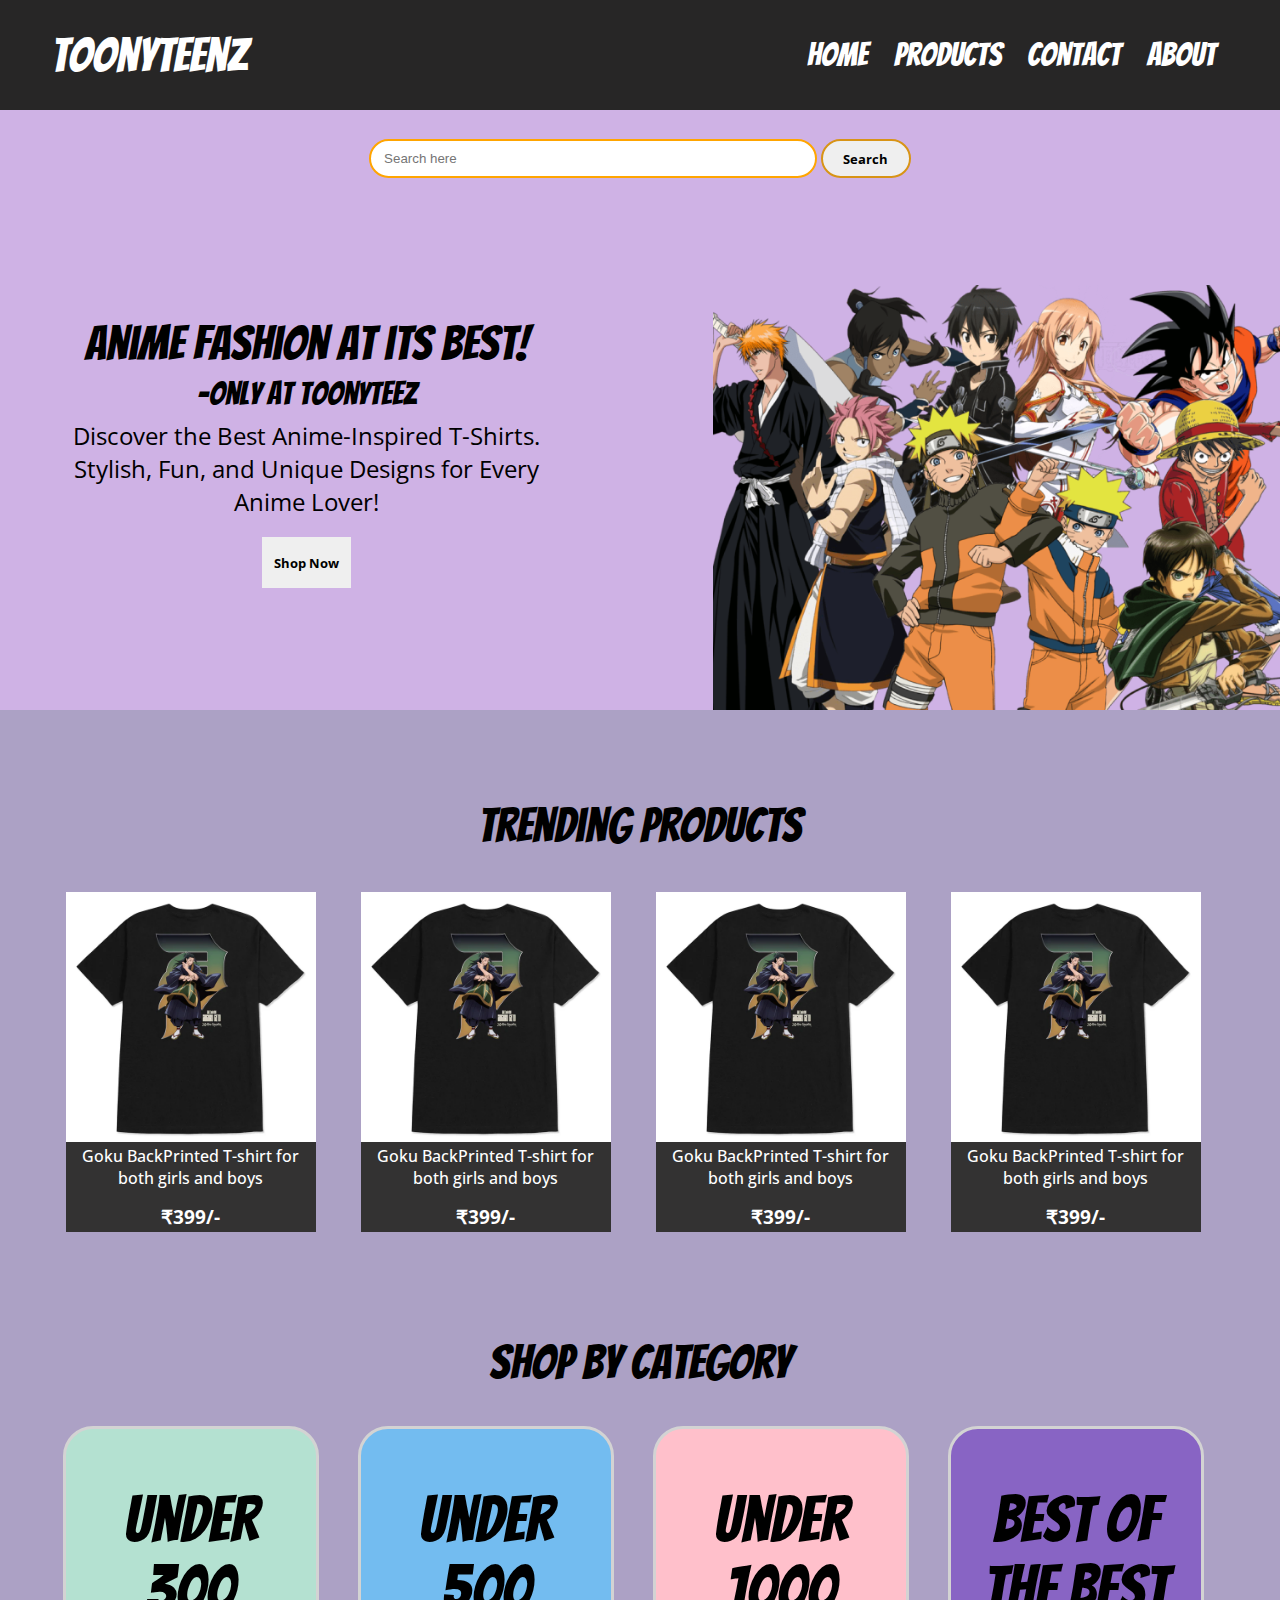
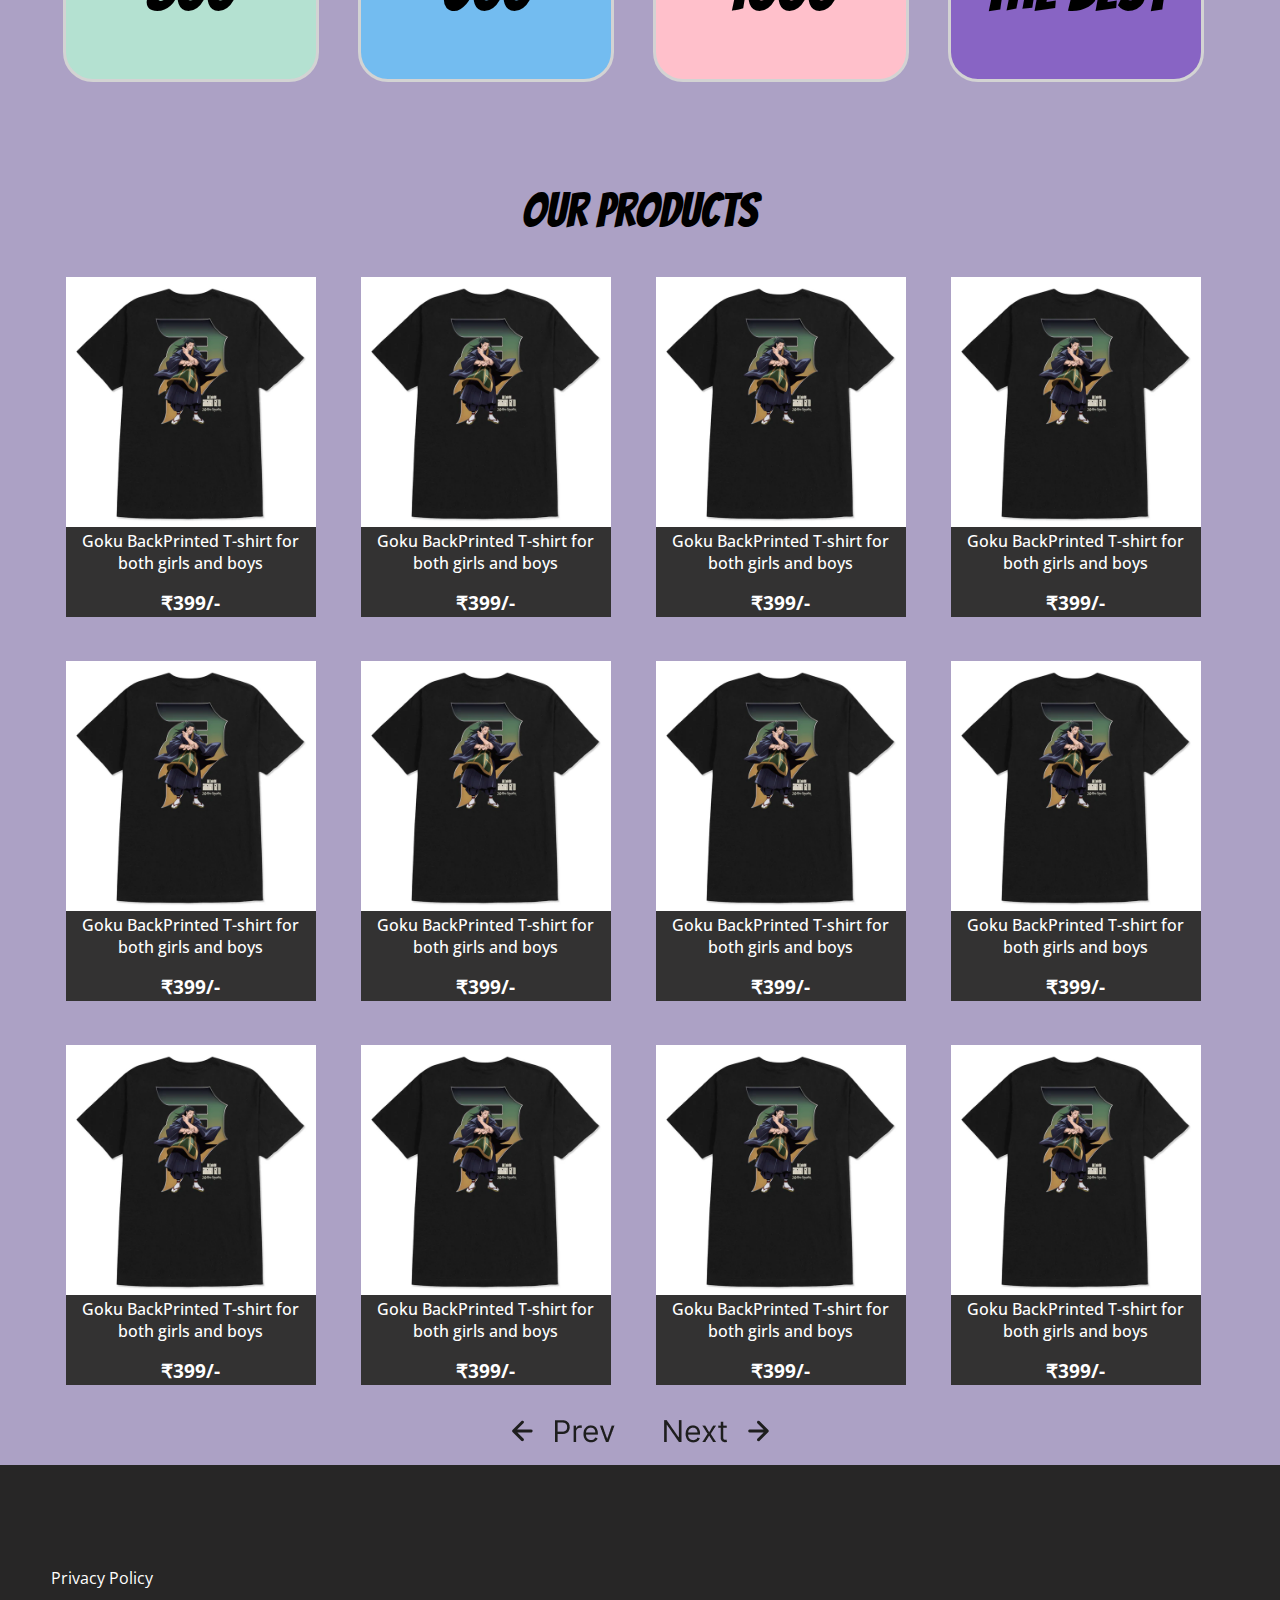
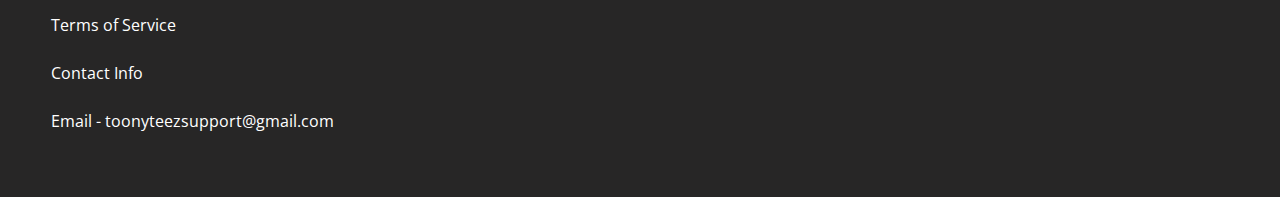
<file: ToonyTeez Website (Anime Tees)/index.html>
<!DOCTYPE html>
<html lang="en">
<head>
    <meta charset="UTF-8">
    <meta name="viewport" content="width=device-width, initial-scale=1.0">
    <title>ToonyTeez | Homepage</title>
    <link rel="stylesheet" href="styles.css">
    <link rel="preconnect" href="https://fonts.googleapis.com">
<link rel="preconnect" href="https://fonts.gstatic.com" crossorigin>
<link href="https://fonts.googleapis.com/css2?family=Bangers&display=swap" rel="stylesheet">
<link rel="preconnect" href="https://fonts.googleapis.com">
<link rel="preconnect" href="https://fonts.gstatic.com" crossorigin>
<link href="https://fonts.googleapis.com/css2?family=Bangers&family=Open+Sans:ital,wght@0,300..800;1,300..800&display=swap" rel="stylesheet">
</head>
<body>
    <!-- nav bar -->
    <nav>
        <div class="site-name">
            <h1 class="heading"><a href="" class="no-decor">ToonyTeenz</a></h1>
        </div>
        <div class="nav-menus">
            <ul>
                <li class="heading"><a href="" class="no-decor">Home</a></li>
                <li class="heading"><a href="" class="no-decor">Products</a></li>
                <li class="heading"><a href="" class="no-decor">Contact</a></li>
                <li class="heading"><a href="" class="no-decor">About</a></li>
            </ul>
        </div>
    </nav>

    <div class="hero-section">
        <div class="search-bar">
            <input type="search" placeholder="Search here">
            <div class="search-button"><button class="text">Search</button></div>
        </div>

        <div class="hero-section-main">
            <div class="hero-title-container">
                <h2 class="heading">Anime fashion at its best!</h2>
                <h3 class="heading">-Only at ToonyTeez</h3>
                <p class="text">Discover the Best Anime-Inspired T-Shirts.</p>
                <p class="text">Stylish, Fun, and Unique Designs for Every</p>
                <p class="text">Anime Lover!</p>
                <div class="shop-now"><button class="text">Shop Now</button></div>
            </div>
            <div class="hero-image-container">
                <img src="assets/hero image.png" alt="Anime Image" class="hero-image">
            </div>
        </div>
    </div>

    <div class="trending-products"><h2 class="heading">Trending Products</h2></div>

    <div class="products-grid">
        <div class="product-box">
            <div class="product-image">
                <img src="assets/t-shirt display try.webp" alt="">
            </div>
            <div class="product-text">
                <p class="text">Goku BackPrinted T-shirt for both girls and boys</p>
                <h3 class="text">₹399/-</h3>
            </div>
        </div>
        <div class="product-box">
            <div class="product-image">
                <img src="assets/t-shirt display try.webp" alt="">
            </div>
            <div class="product-text">
                <p class="text">Goku BackPrinted T-shirt for both girls and boys</p>
                <h3 class="text">₹399/-</h3>
            </div>
        </div>
        <div class="product-box">
            <div class="product-image">
                <img src="assets/t-shirt display try.webp" alt="">
            </div>
            <div class="product-text">
                <p class="text">Goku BackPrinted T-shirt for both girls and boys</p>
                <h3 class="text">₹399/-</h3>
            </div>
        </div>
        <div class="product-box">
            <div class="product-image">
                <img src="assets/t-shirt display try.webp" alt="">
            </div>
            <div class="product-text">
                <p class="text">Goku BackPrinted T-shirt for both girls and boys</p>
                <h3 class="text">₹399/-</h3>
            </div>
        </div>
    </div>

    <div class="shop-by-category">
        <h2 class="heading">Shop By Category</h2>
    </div>

    <div class="category-grid">
        <div class="category-box first-cat">
            <h1 class="heading category-text">Under 300</h1>
        </div>
        <div class="category-box second-cat">
            <h1 class="heading category-text">Under 500</h1>
        </div>
        <div class="category-box third cat">
            <h1 class="heading category-text">Under 1000</h1>
        </div>
        <div class="category-box fourth-cat">
            <h1 class="heading category-text">Best of the Best</h1>
        </div>
    </div>

    <div class="our-products">
        <h2 class="heading">Our Products</h2>
    </div>
    <div class="products-grid">
        <div class="product-box">
            <div class="product-image">
                <img src="assets/t-shirt display try.webp" alt="">
            </div>
            <div class="product-text">
                <p class="text">Goku BackPrinted T-shirt for both girls and boys</p>
                <h3 class="text">₹399/-</h3>
            </div>
        </div>
        <div class="product-box">
            <div class="product-image">
                <img src="assets/t-shirt display try.webp" alt="">
            </div>
            <div class="product-text">
                <p class="text">Goku BackPrinted T-shirt for both girls and boys</p>
                <h3 class="text">₹399/-</h3>
            </div>
        </div>
        <div class="product-box">
            <div class="product-image">
                <img src="assets/t-shirt display try.webp" alt="">
            </div>
            <div class="product-text">
                <p class="text">Goku BackPrinted T-shirt for both girls and boys</p>
                <h3 class="text">₹399/-</h3>
            </div>
        </div>
        <div class="product-box">
            <div class="product-image">
                <img src="assets/t-shirt display try.webp" alt="">
            </div>
            <div class="product-text">
                <p class="text">Goku BackPrinted T-shirt for both girls and boys</p>
                <h3 class="text">₹399/-</h3>
            </div>
        </div>
        <div class="product-box">
            <div class="product-image">
                <img src="assets/t-shirt display try.webp" alt="">
            </div>
            <div class="product-text">
                <p class="text">Goku BackPrinted T-shirt for both girls and boys</p>
                <h3 class="text">₹399/-</h3>
            </div>
        </div>
        <div class="product-box">
            <div class="product-image">
                <img src="assets/t-shirt display try.webp" alt="">
            </div>
            <div class="product-text">
                <p class="text">Goku BackPrinted T-shirt for both girls and boys</p>
                <h3 class="text">₹399/-</h3>
            </div>
        </div>
        <div class="product-box">
            <div class="product-image">
                <img src="assets/t-shirt display try.webp" alt="">
            </div>
            <div class="product-text">
                <p class="text">Goku BackPrinted T-shirt for both girls and boys</p>
                <h3 class="text">₹399/-</h3>
            </div>
        </div>
        <div class="product-box">
            <div class="product-image">
                <img src="assets/t-shirt display try.webp" alt="">
            </div>
            <div class="product-text">
                <p class="text">Goku BackPrinted T-shirt for both girls and boys</p>
                <h3 class="text">₹399/-</h3>
            </div>
        </div>
        <div class="product-box">
            <div class="product-image">
                <img src="assets/t-shirt display try.webp" alt="">
            </div>
            <div class="product-text">
                <p class="text">Goku BackPrinted T-shirt for both girls and boys</p>
                <h3 class="text">₹399/-</h3>
            </div>
        </div>
        <div class="product-box">
            <div class="product-image">
                <img src="assets/t-shirt display try.webp" alt="">
            </div>
            <div class="product-text">
                <p class="text">Goku BackPrinted T-shirt for both girls and boys</p>
                <h3 class="text">₹399/-</h3>
            </div>
        </div>
        <div class="product-box">
            <div class="product-image">
                <img src="assets/t-shirt display try.webp" alt="">
            </div>
            <div class="product-text">
                <p class="text">Goku BackPrinted T-shirt for both girls and boys</p>
                <h3 class="text">₹399/-</h3>
            </div>
        </div>
        <div class="product-box">
            <div class="product-image">
                <img src="assets/t-shirt display try.webp" alt="">
            </div>
            <div class="product-text">
                <p class="text">Goku BackPrinted T-shirt for both girls and boys</p>
                <h3 class="text">₹399/-</h3>
            </div>
        </div>
    </div>

    <div class="pagination">
        <a href=""><img src="assets/Pagination Previous.png" alt=""></a>
        <a href=""><img src="assets/Pagination Next.png" alt=""></a>
    </div>




    <footer>
        <div class="footer-texts">
            <a href=""><p class="text">Privacy Policy</p></a>
            <a href=""><p class="text">Terms of Service</p></a>
            <a href=""><p class="text">Contact Info</p></a>
            <a href=""><p class="text">Email - toonyteezsupport@gmail.com</p></a>
        </div>
        <div class="footer-socials">

        </div>
    </footer>
</body>
</html>
</file>
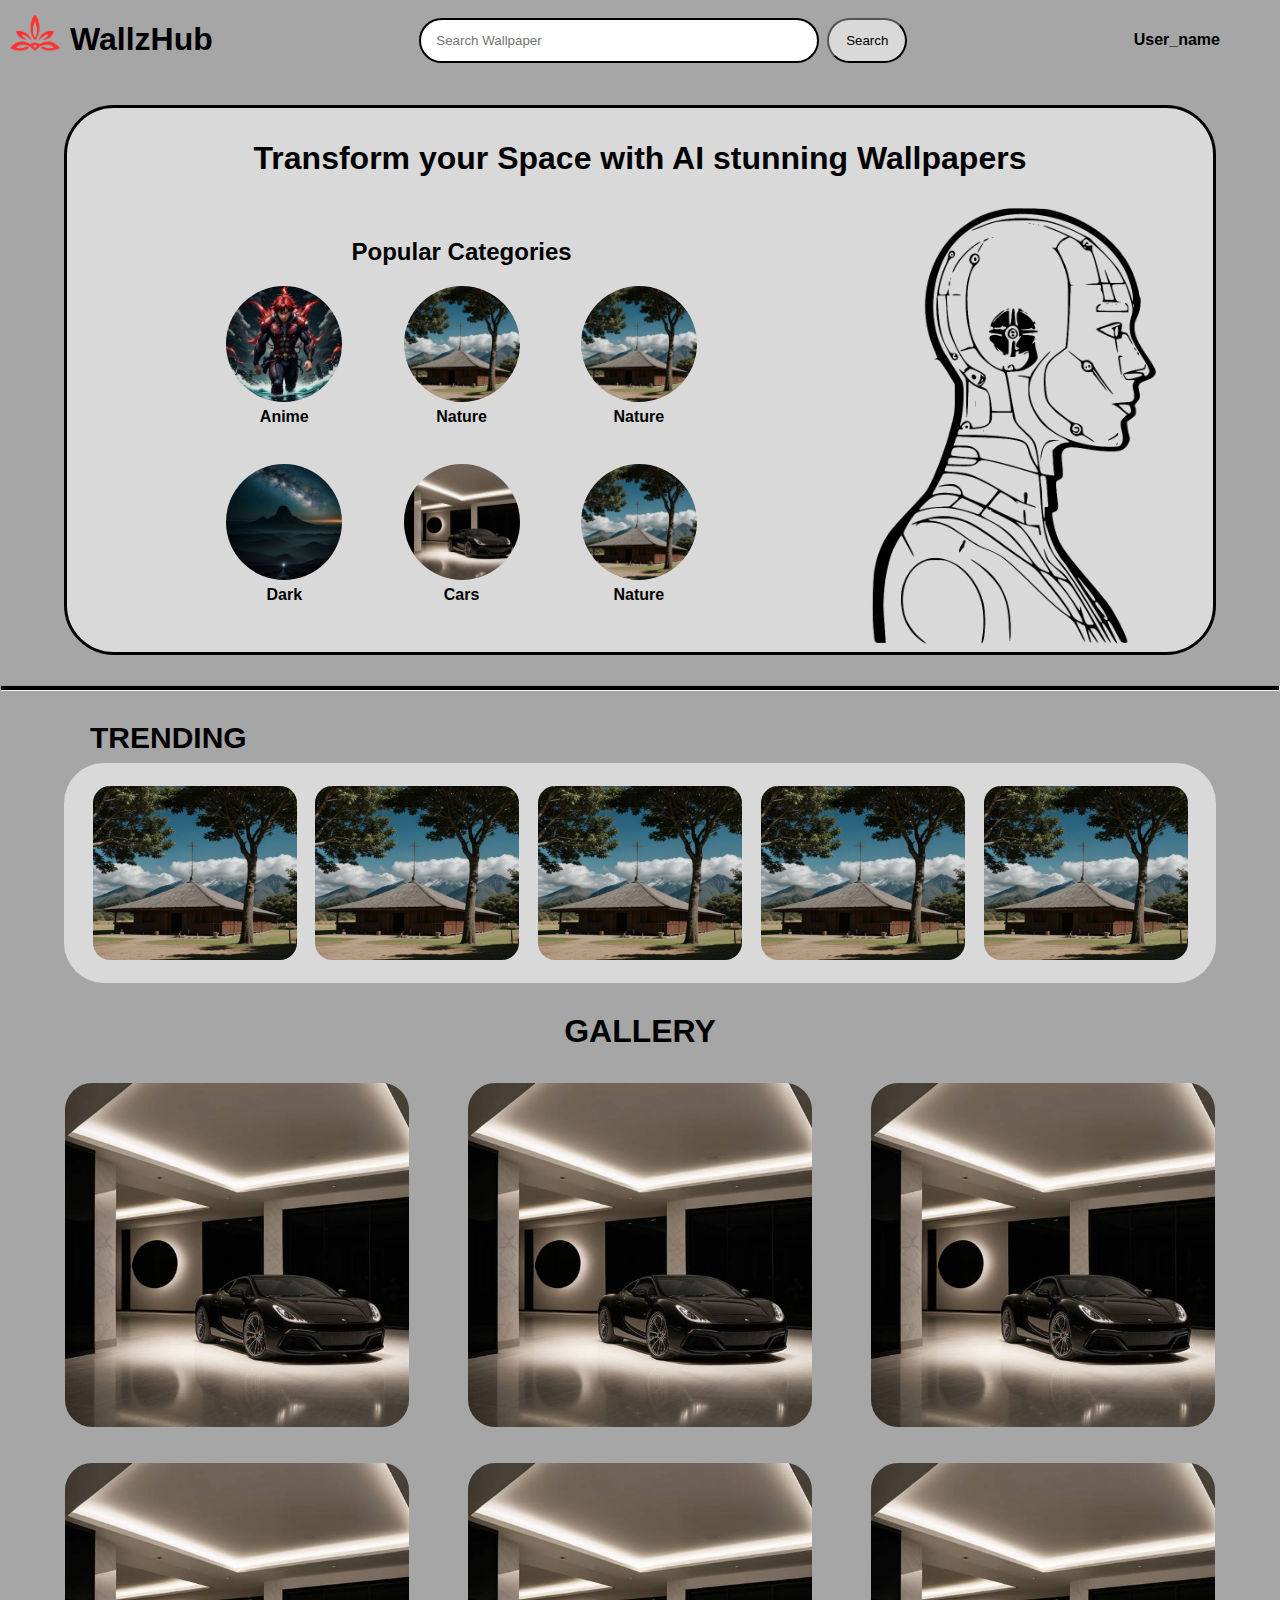
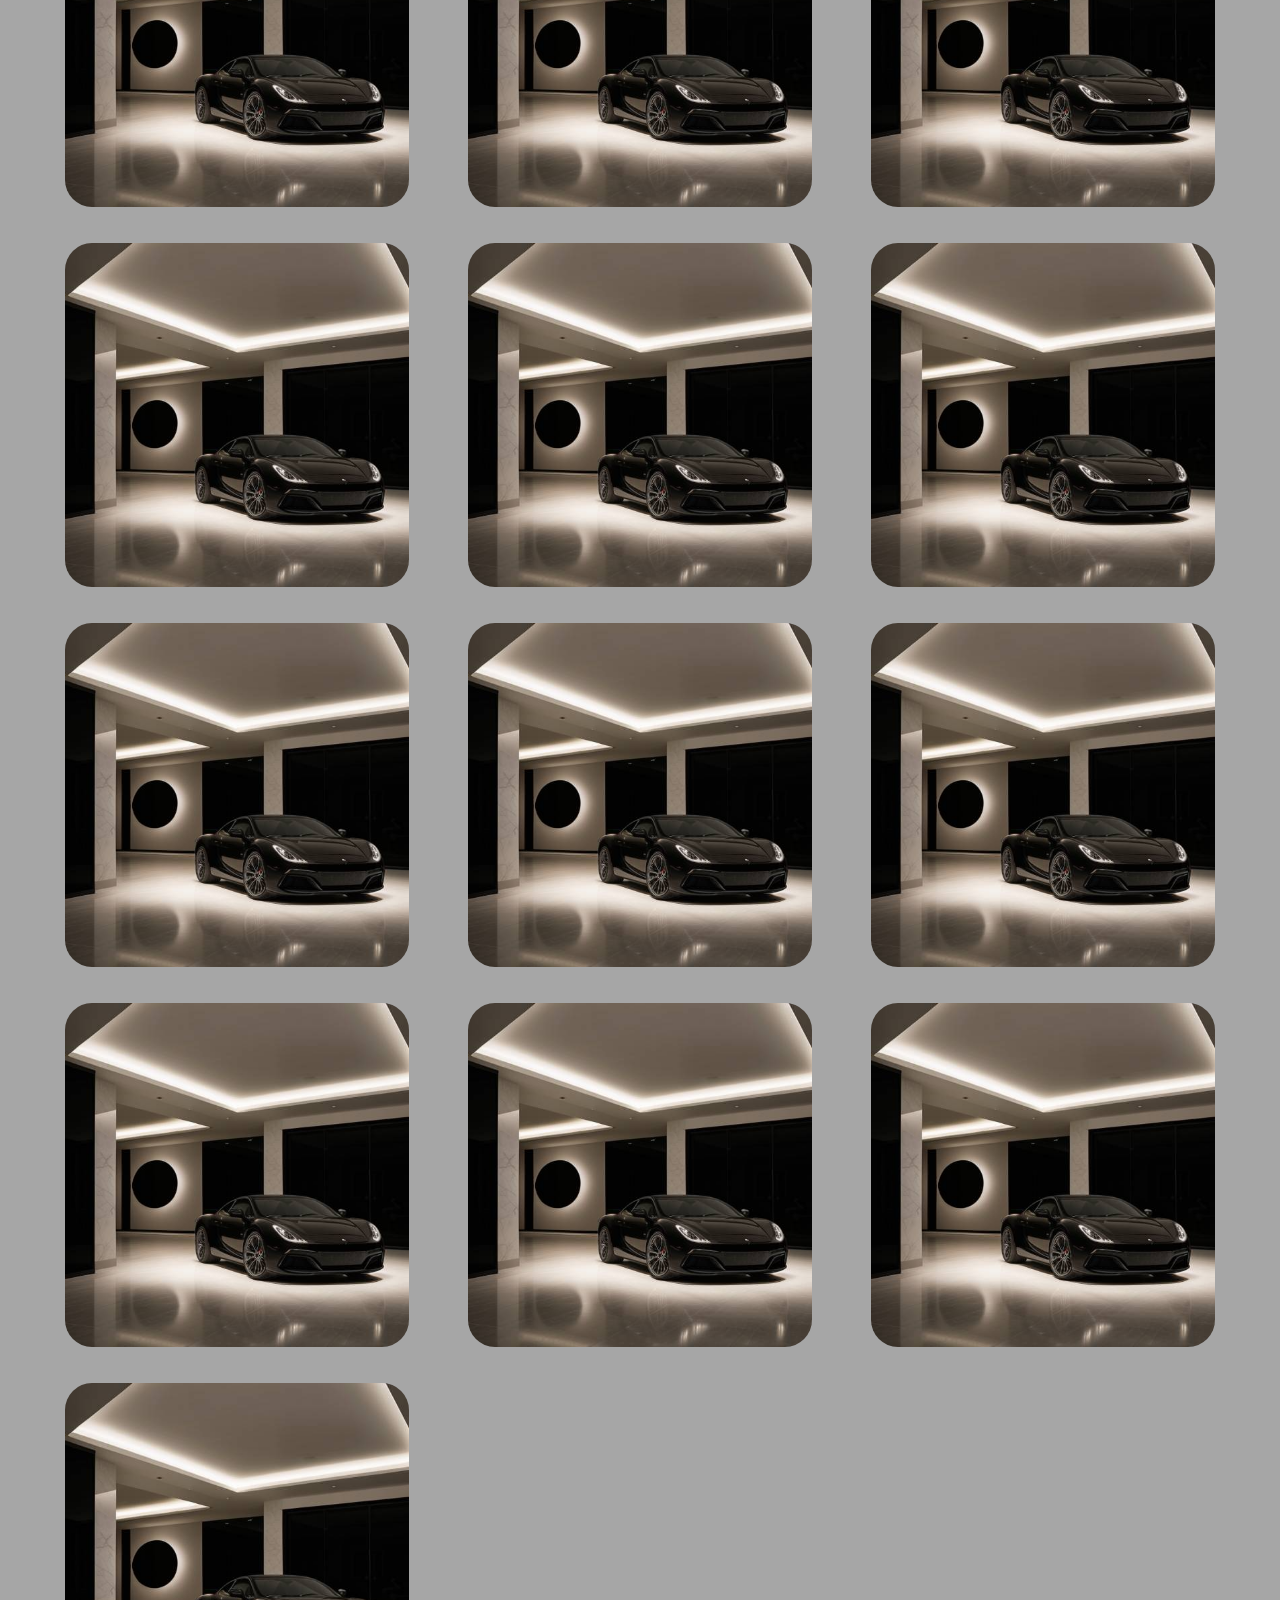
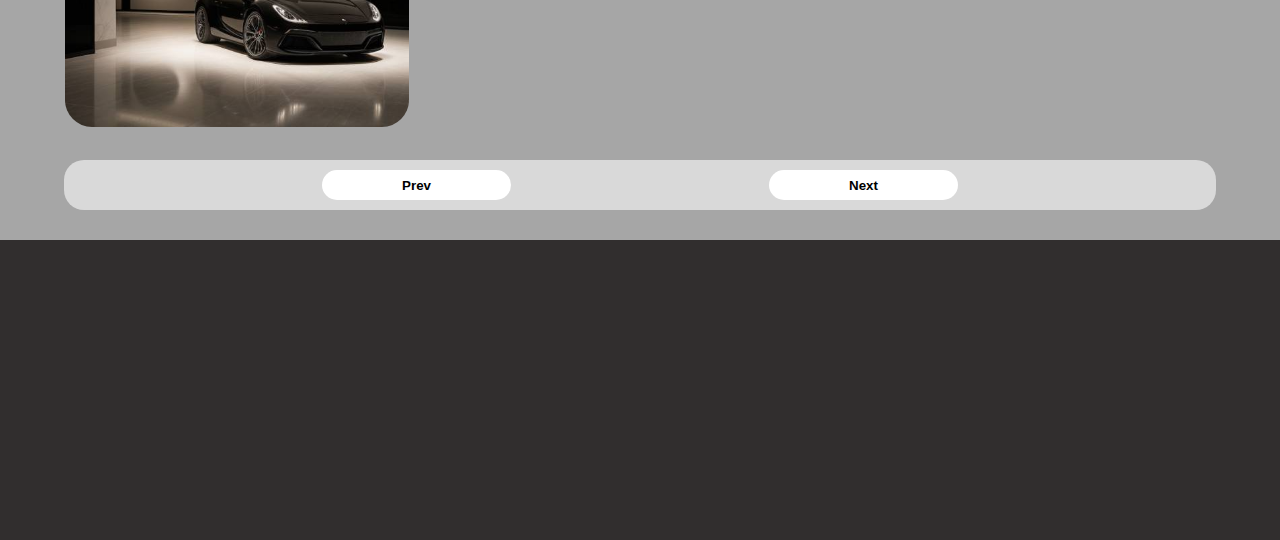
<file: WallzHub/wallpapers site.html>
<!DOCTYPE html>
<html lang="en">
<head>
    <meta charset="UTF-8">
    <meta name="viewport" content="width=device-width, initial-scale=1.0">
    <title>WallzHub | Home</title>
    <link rel="stylesheet" href="styles.css">
    <link rel="stylesheet" href="https://cdnjs.cloudflare.com/ajax/libs/font-awesome/6.6.0/css/all.min.css" integrity="sha512-Kc323vGBEqzTmouAECnVceyQqyqdsSiqLQISBL29aUW4U/M7pSPA/gEUZQqv1cwx4OnYxTxve5UMg5GT6L4JJg==" crossorigin="anonymous" referrerpolicy="no-referrer" />
</head>
<body>
    <!-- header  -->
    <div class="header">
        <!-- site logo and name--> 
         <div class="site-logo-name">
         <a href=""><img src="./assets/wallzhub logo.png" alt="site logo"></a>
         <!-- site name -->
          <a href=""><h1>WallzHub</h1></a>
          </div>
          <!-- search box -->
           <div class="search-box">
           <input type="text" placeholder="Search Wallpaper">
           <button>Search</button>
           </div>
           <!-- username and userlogo -->
            <div class="user-section">
                <h4>User_name</h4>
                <i class="fa-solid fa-user"></i>
            </div>
    </div>

    <!-- main-section -->
    <div class="main">
        <div class="main-section">
            <div class="main-top-title">
                <h1>Transform your Space with AI stunning Wallpapers</h1>
            </div>
            <div class="main-bottom">
                <div class="main-left-part">
                    <div class="category-title">
                        <h2>Popular Categories</h2>
                    </div>
                        <div class="first-row-category">
                            <figure><img src="./assets/anime category.webp" alt="" title="Anime"><figcaption>Anime</figcaption></figure>
                            <figure><img src="./assets/nature category.png" alt="" title="Nature"><figcaption>Nature</figcaption></figure>
                            <figure><img src="./assets/nature category.png" alt="" title="Nature"><figcaption>Nature</figcaption></figure>
                        </div>
                        <div class="second-row-category">
                            <figure><img src="./assets/dark category.png" alt="" title="Dark"><figcaption>Dark</figcaption></figure>
                            <figure><img src="./assets/cars category.png" alt="" title="Cars"><figcaption>Cars</figcaption></figure>
                            <figure><img src="./assets/nature category.png" alt="" title="Nature"><figcaption>Nature</figcaption></figure>
                        </div>
                </div>
                <div class="main-right-part">
                    <img src="./assets/ai pic.png" alt="ai pic">
                </div>
            </div>
        </div>
    </div>

    <hr>

    <!-- trending title  -->
     <div class="trending-title">
        <h1>TRENDING</h1>
     </div>

     <!-- trending-block  -->
      <div class="trending-block">
        <div class="trending-scrollbar">
            <a href=""><i class="fa-solid fa-caret-left"></i></a>
            <img src="./assets/nature category.png" alt="">
            <img src="./assets/nature category.png" alt="">
            <img src="./assets/nature category.png" alt="">
            <img src="./assets/nature category.png" alt="">
            <img src="./assets/nature category.png" alt="">
            <a href=""><i class="fa-solid fa-caret-right"></i></a>
        </div>
      </div>

      <!-- gallery  -->
      <div class="gallery-title">
        <h1>GALLERY</h1>
      </div>
      <div class="gallery">
        <div class="gallery-image"><img src="./assets/cars category.png" alt=""></div>
        <div class="gallery-image"><img src="./assets/cars category.png" alt=""></div>
        <div class="gallery-image"><img src="./assets/cars category.png" alt=""></div>
        <div class="gallery-image"><img src="./assets/cars category.png" alt=""></div>
        <div class="gallery-image"><img src="./assets/cars category.png" alt=""></div>
        <div class="gallery-image"><img src="./assets/cars category.png" alt=""></div>
        <div class="gallery-image"><img src="./assets/cars category.png" alt=""></div>
        <div class="gallery-image"><img src="./assets/cars category.png" alt=""></div>
        <div class="gallery-image"><img src="./assets/cars category.png" alt=""></div>
        <div class="gallery-image"><img src="./assets/cars category.png" alt=""></div>
        <div class="gallery-image"><img src="./assets/cars category.png" alt=""></div>
        <div class="gallery-image"><img src="./assets/cars category.png" alt=""></div>
        <div class="gallery-image"><img src="./assets/cars category.png" alt=""></div>
        <div class="gallery-image"><img src="./assets/cars category.png" alt=""></div>
        <div class="gallery-image"><img src="./assets/cars category.png" alt=""></div>
        <div class="gallery-image"><img src="./assets/cars category.png" alt=""></div>
      </div>

      <!-- next and previous buttons -->
       <div class="pages">
        <div class="pages-block">
        <div class="prev-page">
            <button>Prev</button>
        </div>
        <div class="next-page">
            <button>Next</button>
        </div>
        </div>
       </div>
    
    <!-- footer -->
     <div class="footer">

     </div>
</body>
</html>
</file>
<file: ToonyTeez Website (Anime Tees)/styles.css>
*{
    margin: 0;
    padding: 0;
    box-sizing: border-box;
}

body{
    background-color: #aca1c5;
    width: 100%;
}

/* defining headers font bangers and rest open sans condensed */
.heading{
    font-family: "bangers";
    font-weight: normal;
}

.text{
    font-family: "Open Sans";
}

/* a link removing decoration , coloring white */
.no-decor{
    text-decoration: none;
    color: white;
}


nav{
    height: 110px;
    width: 100%;
    background-color: #272626;
    display: flex;
    align-items: center;
    justify-content: space-between;
    padding: 4vw;
}

.site-name h1{
    font-size: 3rem;
    font-weight: normal;
}

.nav-menus ul{
    display: flex;
}

.nav-menus li{
    list-style: none;
    font-size: 2rem;
    font-weight: normal;
    padding: 1vw;
}

/* hero section styles */
.hero-section{
    height: 600px;
    width: 100%;
    background-color: #cfb2e5;
    display: grid;
}

.search-bar{
    padding: 2.3vw;
    display: flex;
    justify-content: center;
}
.search-bar input{
    width: 35vw;
    height: 3vw;
    border-radius: 10rem;
    border: 2px solid orange;
    padding: 1vw;
}
.search-button{
    padding-left: 0.3vw;
}
.search-button button{
    height: 3vw;
    width: 7vw;
    border-radius: 10rem;
    font-weight: bold;
    border: 2px solid rgb(216, 148, 22);
}
.search-bar button:hover{
    background-color: rgb(216, 148, 22);
    color: white;
}

.hero-section-main{
    overflow: hidden;
    display: flex;
}
.hero-title-container{
    width: 50%;
    padding: 5.7vw 5vw ;
}
.hero-title-container h2 ,h3{
    font-weight: normal;
}
.hero-title-container h2{
    padding: 0.5rem;
    text-align: center;
    font-size: 3rem;
}
.hero-title-container h3{
    padding-bottom: 0.5rem;
    text-align: center;
    font-size: 2rem;
}
.hero-title-container p{
    text-align: center;
    font-size: 1.5rem;
}
.shop-now{
    text-align: center;
    padding: 1.5vw;
}
.shop-now button{
    width: 7vw;
    height: 4vw;
    font-weight: bold;
    border: none;
}
.shop-now button:hover{
    background-color: black;
    color: white;
}
.hero-image-container{
    width: 55%;
    position: relative;
}
.hero-image{
    width: 85%;
    max-width: 100%;
    object-fit: cover;
    position: absolute;
    right: 0;
    bottom: 0;
}

.trending-products,
.shop-by-category,
.our-products{
    text-align: center;
    padding: 7vw 0 2vw 0;
    font-size: 2rem;
}

/* products  */
.products-grid,
.category-grid{
    display: grid;
    grid-template-columns: repeat(4,1fr);
    column-gap: 2vw;
    row-gap: 3vw;
    padding: 1vw 4.9vw;
}
.product-box{
    border: 3px solid transparent;
    width: 20vw;
    height: 27vw;
}
.product-box:hover{
    border: 3px solid black;
}
.product-image{
    height: 70%;
    background-color: white;
}
.product-image img{
    object-fit: cover;
    width: 100%;
}
.product-text{
    height: 30%;
    background-color: #333232;
}
.product-text p{
    padding: 1.2vw 0.5vw;
    color: white;
    text-align: center;
    font-weight: 500;
}
.product-text h3{
    color: white;
    font-weight: bold;
    text-align: center;
}
.category-box{
    width: 20vw;
    height: 20vw;
    background-color: pink;
    border-radius: 30px;
    display: flex;
    align-items: center;
    justify-content: center;
    padding: 2vw;
    border: 3px solid lightgray;
}
.category-box:hover{
    border: 3px solid black;
}
.category-text{
    font-size: 4rem;
    text-align: center;
}
.first-cat{
    background-color: #B4E1D1;
}
.second-cat{
    background-color: #73bcf0;
}
.third-cat{
    background-color: #F4A261;
}
.fourth-cat{
    background-color: #8864c4;
}
.pagination{
    display: flex;
    justify-content: center;
    align-items: center;
}



footer{
    height: 26vw;
    width: 100%;
    background-color: #272626;
    display: flex;
}
.footer-texts{
    width: 50%;
    height: 100%;
    padding: 7vw 3vw;
}
.footer-texts p{
    color: white;
    padding: 1vw;
}
.footer-texts a{
    text-decoration: none;
}
.footer-socials{
    height: 100%;
    width: 50%;
}


/* media queries for phone  */
@media (max-width: 600px) {
    nav{
        height: 20vw;
    }
    .nav-menus li{
        font-size: 1rem;
    }
    .site-name h1{
        font-size: 1.8rem;
    }
    .hero-section{
        height: 55vw;
    }
    .search-bar{
        padding: 3vw;
    }
    .search-bar input{
        height: 2vw;
        width: 60%;
        padding: 3vw;
    }
    .search-button button{
        height: 8vw;
        width: 11vw;
        font-size: 0.5rem;
        font-weight: bold;
    }
    .hero-title-container{
        padding: 4vw 1vw;
    }
    .hero-title-container h2{
        font-size: 1rem;
    }
    .hero-title-container h3{
        font-size: 0.8rem;
    }
    .hero-title-container p{
        font-size: 0.5rem;
    }
    .hero-title-container button{
        height: 5vw;
        width: 10vw;
        font-size: 0.4rem;
    }
    .hero-image{
        width: 100%;
        height: 95%;
    }
    .trending-products,
    .shop-by-category,
    .our-products{
        font-size: 1rem;
    }
    .products-grid{
        grid-template-columns: repeat(2,1fr);
        column-gap: 4vw;
        padding: 1vw 8.5vw;
    }
    .product-box{
        width: 40vw;
        height: 60vw;
    }
    .product-text p{
        padding: 2vw;
        font-size: 0.5rem;
    }
    .category-box{
        border-radius: 1.5rem;
    }
    .category-text{
        font-size: 1rem;
    }
    .pagination img{
        width: 25vw;
    }
    footer{
        height: 35vw;
    }
    .footer-texts{
        padding: 7vw 4vw;
    }
    .footer-texts p{
        font-size: 0.5rem;
    }
}





/* for 1900 above screen  */
@media (min-width: 1900px){
    .hero-image{
        width: 45vw;
    }
    .hero-section{
        height: 50vw;
    }
    .hero-title-container{
        padding: 3vw;
    }
    .hero-title-container h2{
        font-size: 5rem;
    }
    .search-bar{
        padding-top: 4vw;
    }
    .search-bar input{
        width: 40vw;
        height: 3vw;
    }
}
</file>
<file: WallzHub/styles.css>
*{
    margin: 0;
    padding: 0;
    box-sizing: border-box;
    font-family: Arial, Helvetica, sans-serif;
}
body{
    background-color: #a6a6a6;
}

/* header styles */

.header{
    display: flex;
    height: 80px;
    max-width: 100%;
    /* background-color: white; */
    align-items: center;
    justify-content:space-between;
}

/* site logo and name  */
.site-logo-name,
.search-box,
.user-section{
    display: flex;
    align-items: center;
}
.site-logo-name img{
    width: 50px;
    margin: 10px;
    padding-bottom: 10px;
}
.site-logo-name a{
    text-decoration: none;
    color: black;
}


/* search box and button  */
.search-box,
.user-section{
    padding: 10px;
}
.search-box input{
    background-color: white;
    width: 400px;
    height: 45px;
    border: 2px solid black;
    border-radius: 30px;
    padding: 15px;
    margin-right: 8px;
}
.search-box button {
    width: 80px;
    height: 45px;
    border-radius: 30px;
    background-color: #d9d9d9;
}

/* username and userlogo */
.user-section h4{
    padding: 10px;
    padding-right: 20px;
}
.user-section i{
    font-size: 28px;
    padding-right: 30px;
}

/* main section  */
.main{
    display: flex;
    justify-content: center;
}
.main-section{
    margin-top: 25px;
    border-radius: 50px;
    width: 90%;
    height: 550px;
    background-color: #d9d9d9;
    border: 3px solid black;
}

/* main top title  */
.main-top-title{
    display: flex;
    align-items: center;
    justify-content: center;
    height: 100px;
    width: 100%;
    padding: 10px 0px;
}
.main-top-title h1{
    text-align: center;
    font-size: 2rem;
}

.main-bottom{
    display: flex;
    height: 100%;
    width: 100%;
}

/* main category */
.main-left-part{
    height: 445px;
    width: 100%;
    padding: 0 100px;
}

.category-title{
    display: flex;
    justify-content: center;
    align-items: center;
    padding-top: 30px;
}

.first-row-category,
.second-row-category{
    display: flex;
    justify-content: space-evenly;
    align-items: center;
    height: 40%;
    width: 100%;
}
.first-row-category img,
.second-row-category img{
    width: 120px;
    height: 120px;
    border: 2px solid transparent;
    border-radius: 100px;
}

.first-row-category img:hover,
.second-row-category img:hover{
    border: 2px solid black;
    cursor: pointer;
}
figure{
    text-align: center;
    font-weight: bold;
}

/* main ai pic  */
.main-right-part{
    height: 445px;
    width: 50%;
}

.main-right-part img{
    width: 305px;
}

/* horizontal line  */
hr{
    margin: 30px 0 0 0;
    height: 6px;
    background-color: black;
}

/* trending title  */
.trending-title{
    padding: 30px 0 8px 90px;
}
.trending-title h1{
    font-size: 30px;
}

/* trending block  */
.trending-block{
    display: flex;
    justify-content: center;
}
.trending-scrollbar{
    display: flex;
    justify-content: space-evenly;
    align-items: center;
    height: 220px;
    width: 90%;
    background-color: #d9d9d9;
    border-radius: 40px;
}

.trending-scrollbar img{
    width: 210px;
    height: 180px;
    border-radius: 20px;
    border: 3px solid transparent;
}

.trending-scrollbar img:hover{
    border: 3px solid black;
    cursor: pointer;
}
.trending-scrollbar i{
    font-size: 25px;
}

/* gallery  */

.gallery-title h1{
    text-align: center;
    padding: 30px;
}
.gallery{
    display: grid;
    grid-template-columns: repeat(3,1fr);
    column-gap: 30px;
    row-gap: 30px;
    padding: 0 50px;
}

.gallery img{
    width: 350px;
    border-radius: 30px;
    border: 3px solid transparent;
}

.gallery img:hover{
    border: 3px solid black;
    cursor: pointer;
}

.gallery-image{
    display: flex;
    justify-content: center;
    align-items: center;
}

/* pages bar  */
.pages{
    display: flex;
    justify-content: center;
    padding-top: 30px;
}

.pages-block{
    display: flex;
    justify-content: space-evenly;
    align-items: center;
    height: 50px;
    width: 90%;
    background-color: #d9d9d9;
    border-radius: 20px;
}

.prev-page button,
.next-page button{
    font-weight: bold;
    border: none;
    padding: 0 80px;
    height: 30px;
    border-radius: 20px;
    color: black;
    background-color: white;
    cursor: pointer;
}

.prev-page button:hover,
.next-page button:hover{
    background-color: black;
    color: white;
}

/* footer  */
.footer{
    max-width: 100%;
    height: 300px;
    background-color: rgb(49, 46, 46);
    margin-top: 30px;
}
</file>
